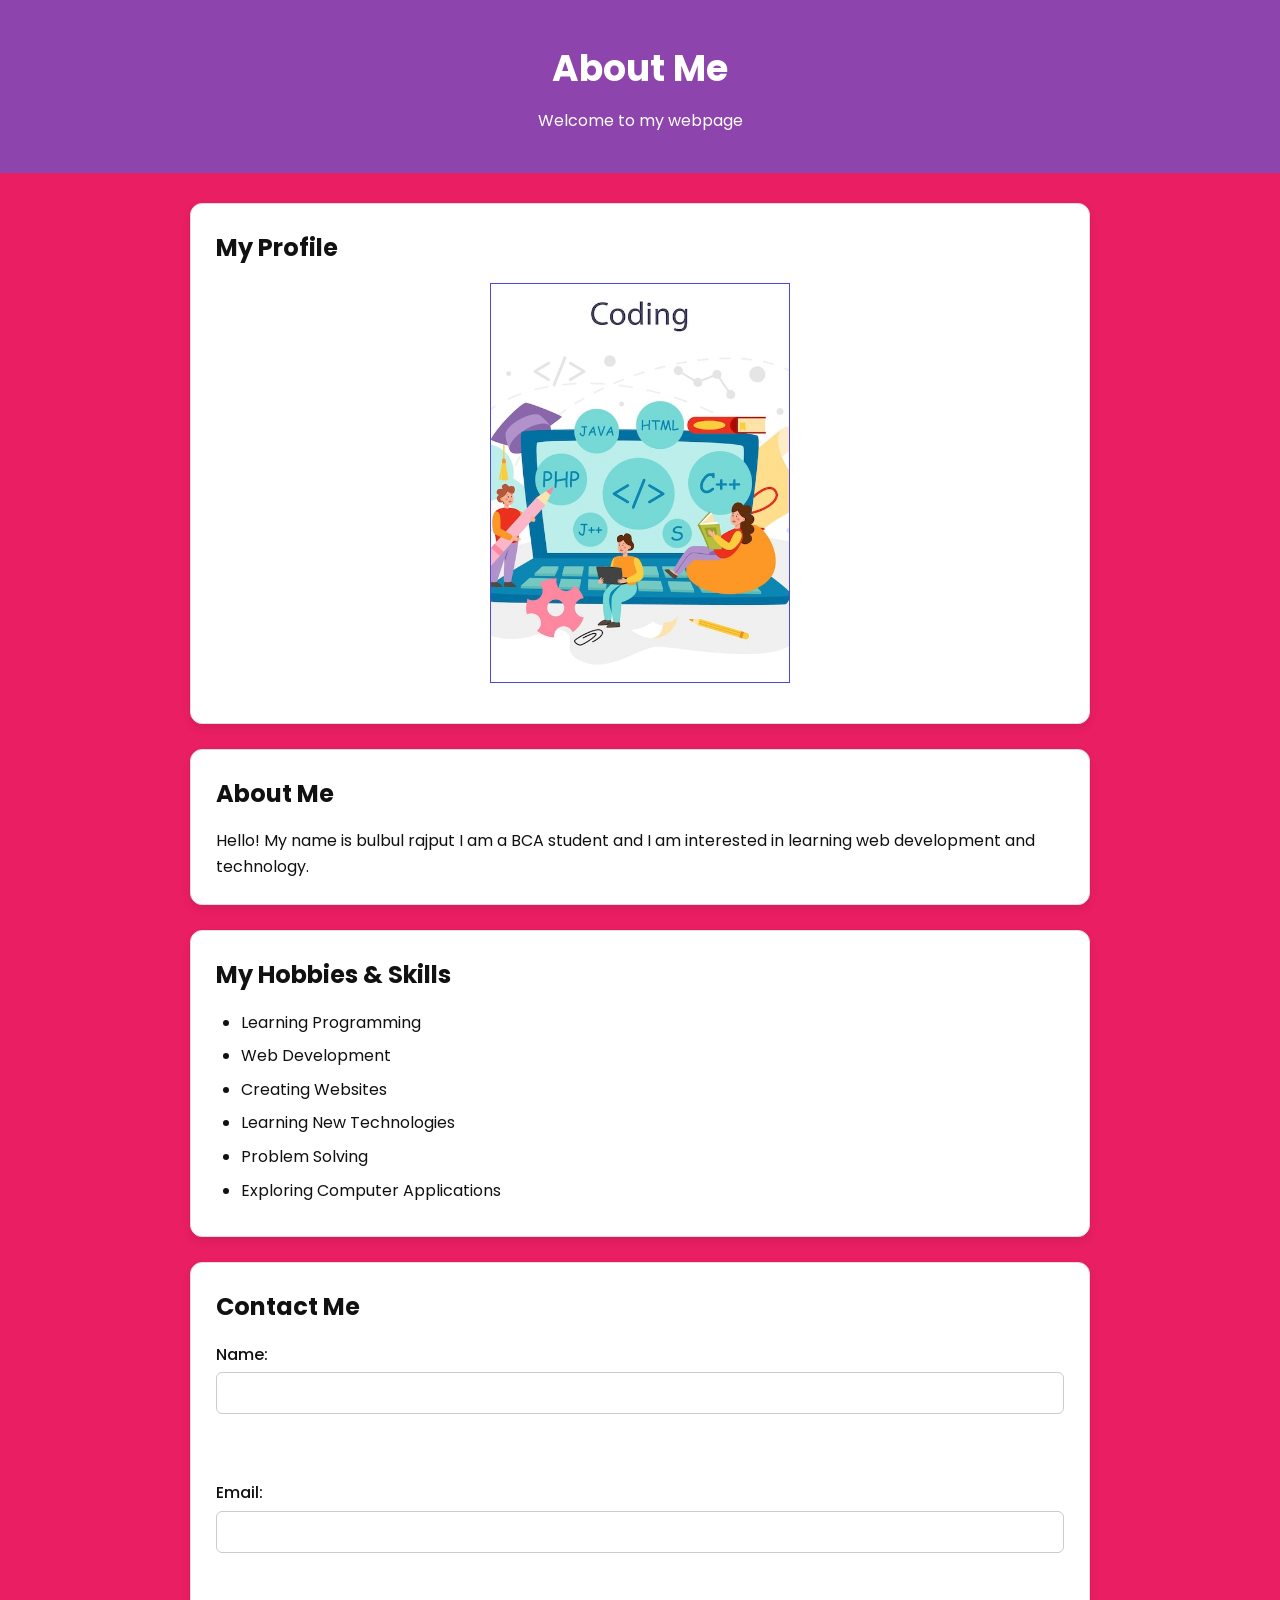
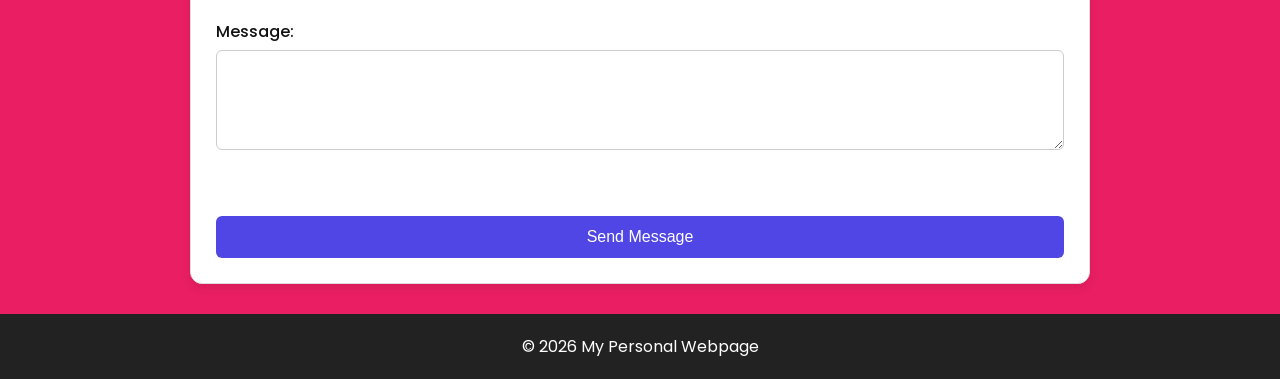
<file: portfolio /index.html>
<!DOCTYPE html>
<html lang="en">

<head>
    <meta charset="UTF-8">

    <meta name="viewport" content="width=device-width, initial-scale=1.0">

    <meta name="description" content="My Personal About Me Webpage">

    <title>About Me - My Webpage</title>      <link rel="stylesheet" href="style.css">
</head>

<body>

    <!-- Header -->
    <header>
        <h1>About Me</h1>
        <p>Welcome to my webpage</p>
    </header>

    <!-- Main Content -->
    <main>

        <!-- My Image -->
        <section>
            <h2>My Profile</h2>

 
            <img src="img.jpg" alt="my photo">

        </section>


        <!-- Short Bio -->
        <section>
            <h2>About Me</h2>

            <p>
                Hello! My name is bulbul rajput 
                I am a BCA student and I am interested in
                learning web development and technology.
            </p>
        </section>


        <!-- Hobbies and Skills -->
        <section>
            <h2>My Hobbies & Skills</h2>
         <ul>
    <li>Learning Programming</li>
    <li>Web Development</li>
    <li>Creating Websites</li>
    <li>Learning New Technologies</li>
    <li>Problem Solving</li>
    <li>Exploring Computer Applications</li>
</ul`       `>
             
        </section>


        <!-- Contact Form -->
        <section>
            <h2>Contact Me</h2>

            <form>

                <label for="name">Name:</label>
                <input type="text" id="name" name="name">

                <br><br>

                <label for="email">Email:</label>
                <input type="email" id="email" name="email">

                <br><br>

                <label for="message">Message:</label>
                <textarea id="message" name="message"></textarea>

                <br><br>

                <button type="submit">Send Message</button>

            </form>
        </section>

    </main>


    <!-- Footer -->
    <footer>
        <p>&copy; 2026 My Personal Webpage</p>
    </footer>

</body>

</html>
</file>
<file: portfolio /style.css>
/* Google Font */
@import url('https://fonts.googleapis.com/css2?family=Poppins:wght@400;500;600;700&display=swap');


/* Basic Box Model */
* {
    box-sizing: border-box;
    margin: 0;
    padding: 0;
}


/* Body */
body {
    font-family: 'Poppins', sans-serif;
    background-color:#e91e63;            color: #111;
    line-height: 1.6;
}


/* Header */
header {
    background-color:#8e44ad;
    color: white;
    text-align: center;

    padding: 40px 20px;
    margin-bottom: 30px;
}

header h1 {
    font-size: 36px;
    margin-bottom: 10px;
}


/* Main */
main {
    width: 90%;
    max-width: 900px;

    margin: 0 auto;
}


/* Sections */
section {
    background-color: white;

    padding: 25px;
    margin-bottom: 25px;

    border: 1px solid #ddd;
    border-radius: 12px;

    box-shadow: 0 4px 10px rgba(0, 0, 0, 0.08);
}

section h2 {
    color: #111;
    margin-bottom: 15px;
}


/* Profile Image */
section img {
    display: block;

    width: 200px;
    height: 200px;

    object-fit: cover;

    border-radius: 50%;
    border: 1px solid #4f46e5;

    margin: 15px auto;
}


/* Hobbies and Skills */
ul {
    padding-left: 25px;
}

li {
    margin-bottom: 8px;
}


/* Contact Form */
form {
    display: flex;
    flex-direction: column;
}

label {
    margin-bottom: 5px;
    font-weight: 500;
}

input,
textarea {
    padding: 10px;
    margin-bottom: 15px;

    border: 1px solid #ccc;
    border-radius: 6px;

    font-family: inherit;
}

textarea {
    height: 100px;
}


/* Button */
button {
    padding: 12px;

    background-color: #4f46e5;
    color: white;

    border: none;
    border-radius: 6px;

    font-size: 16px;
    cursor: pointer;
}

button:hover {
    background-color: #3730a3;
}


/* Footer */
footer {
    background-color: #222;
    color: white;

    text-align: center;

    padding: 20px;
    margin-top: 30px;
}
section img {
    width: 300px;
    height: 400px;
    object-fit: cover;
    border-radius: 0%;
}
</file>
